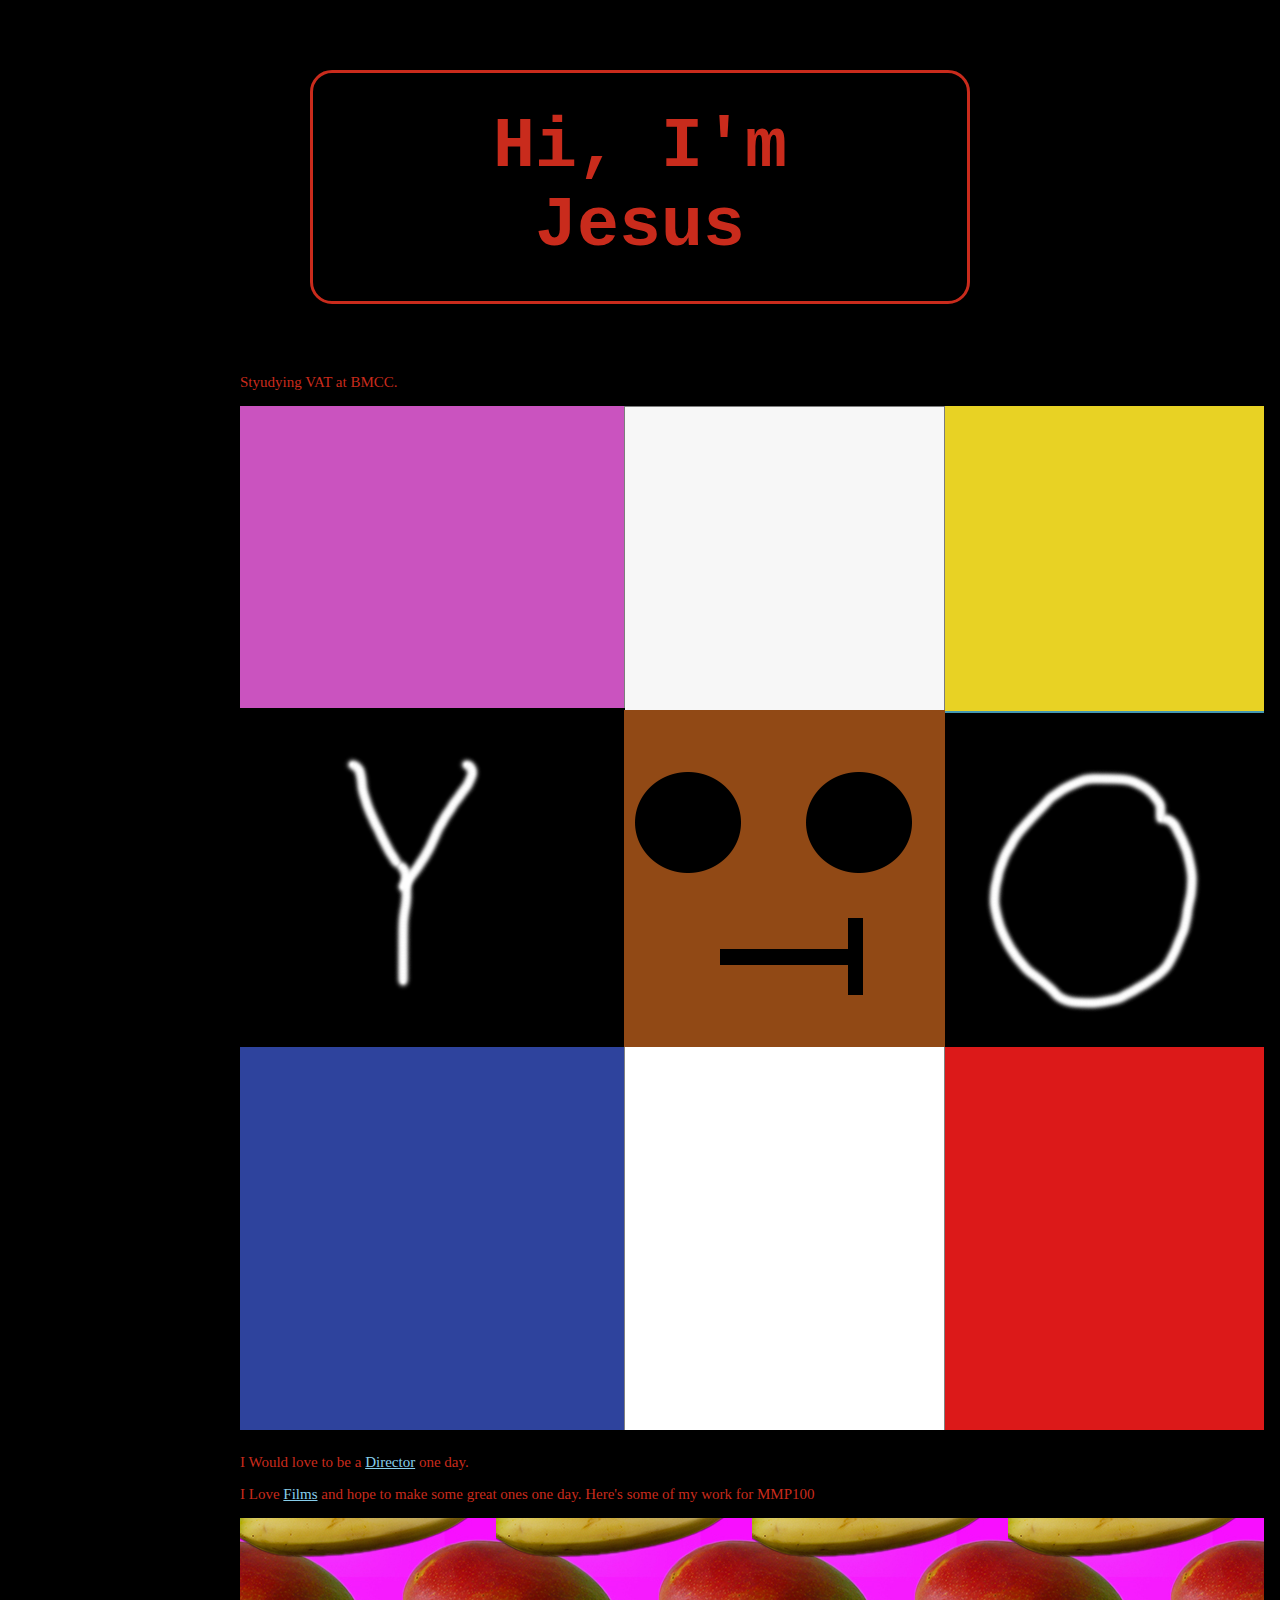
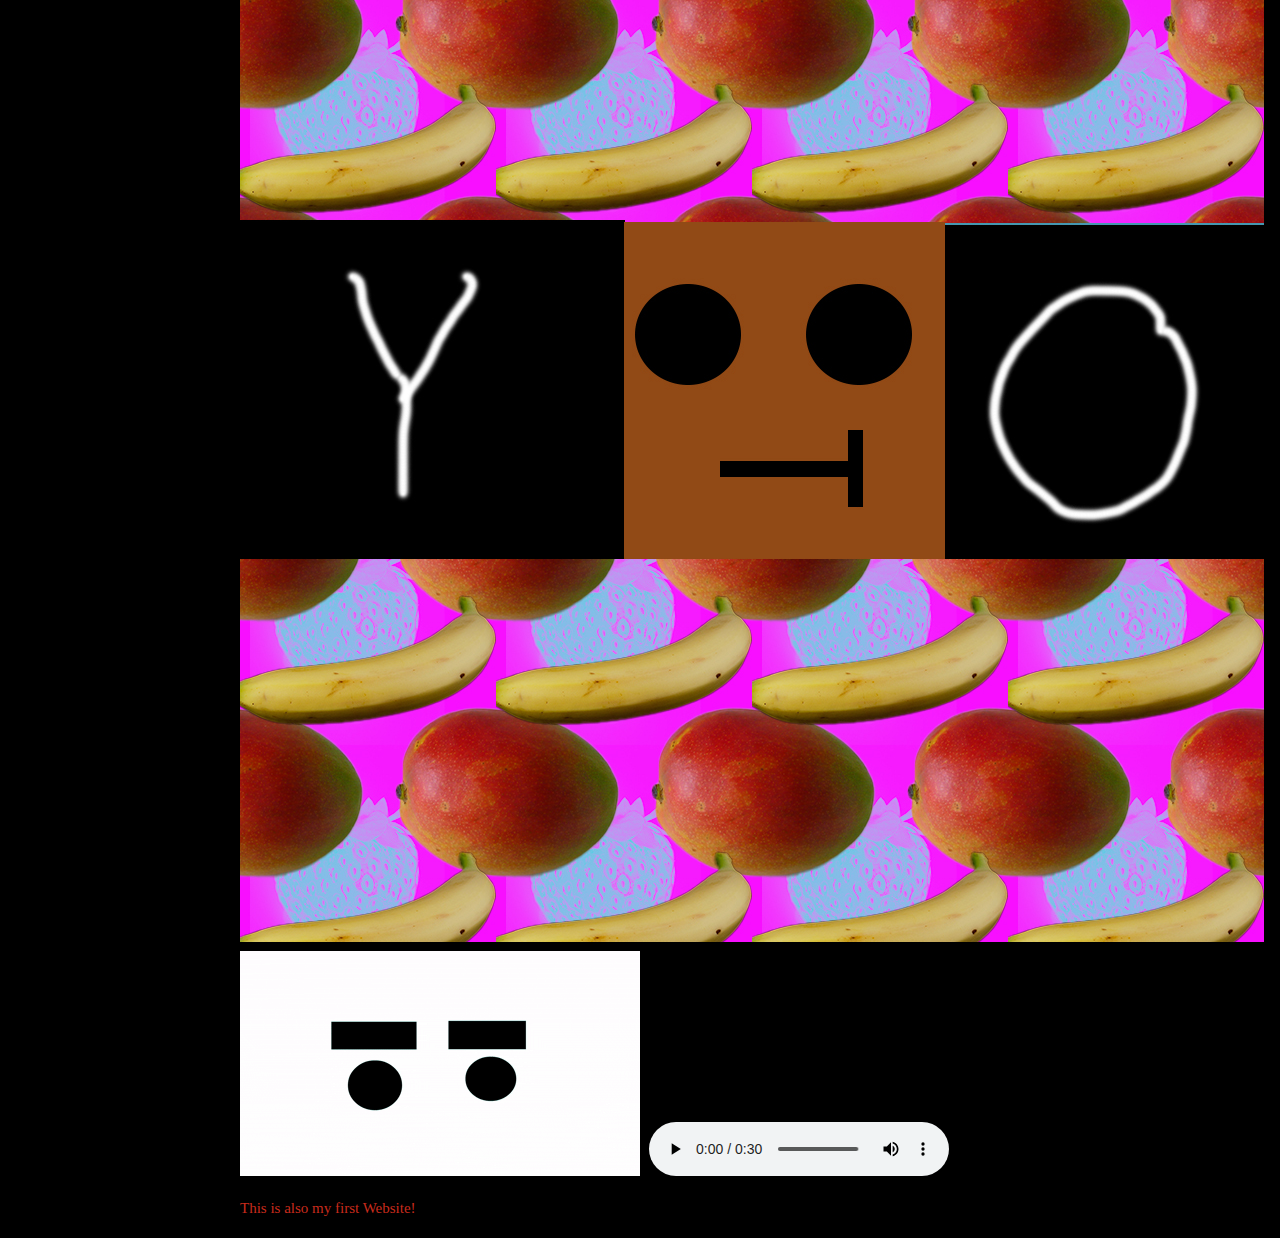
<file: index.html>
<!doctype html>
<html lang="en"> 

<head>
	<title>Choose Your Own Adventure</title>
	<meta charset="utf-8">
    <link href="style.css" rel="stylesheet" type="text/css">
</head>

<body>
    <div id="container">
        <h1>Hi, I'm Jesus</h1>
        <p> Styudying VAT at BMCC.</p>

        <img id="abstract-image"src="media/Abstract.png" alt="an abstract composition">

    
        <p>I Would love to be a <a href="story/director.html">Director</a> one day.</p>
        <p>I Love <a href="story/films.html">Films</a> and hope to make some great ones one day.
        Here's some of my work for MMP100
        </p>


        <img id="media/fruits and me.jpg" src="media/fruits and me.jpg" alt="Fruit and Me">

        <img src="media/final gif.gif" alt="MyGif :)">

        <audio src="media/restaraunt final audio.mp3" alt="Some Fun Audio I Made" controls>
            
        </audio> 


        <p>This is also my first Website!</p>
    </div>
</body>

</html>
</file>
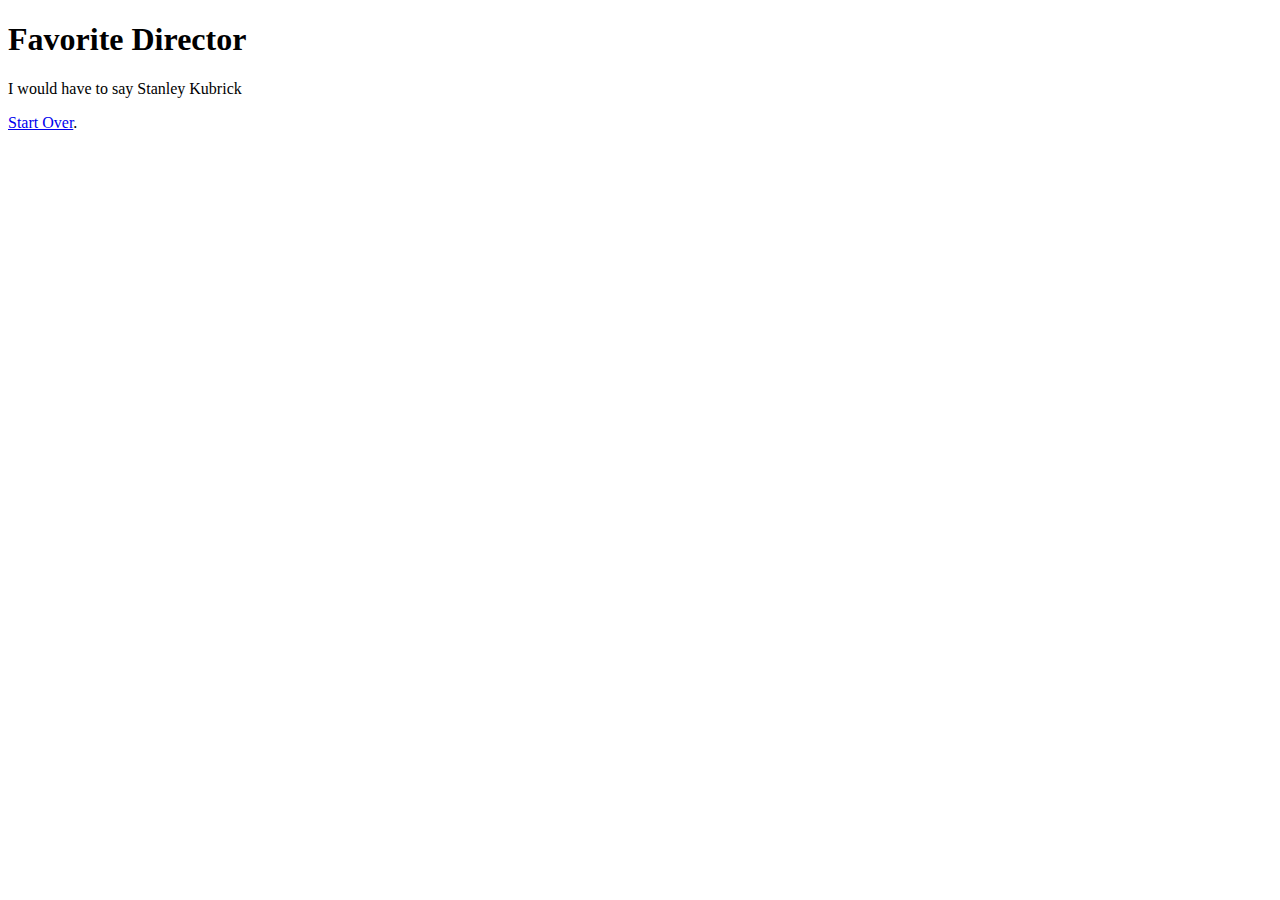
<file: Story/director.html>
<!doctype html>
<html lang="en"> 

<head>
	<title>Choose Your Own Adventure</title>
	<meta charset="utf-8">
</head>

<body> 
   <h1>Favorite Director</h1>
   <p>I would have to say Stanley Kubrick </p>
   <p><a href="../index.html">Start Over</a>.</p>
</body>

</html>
</file>
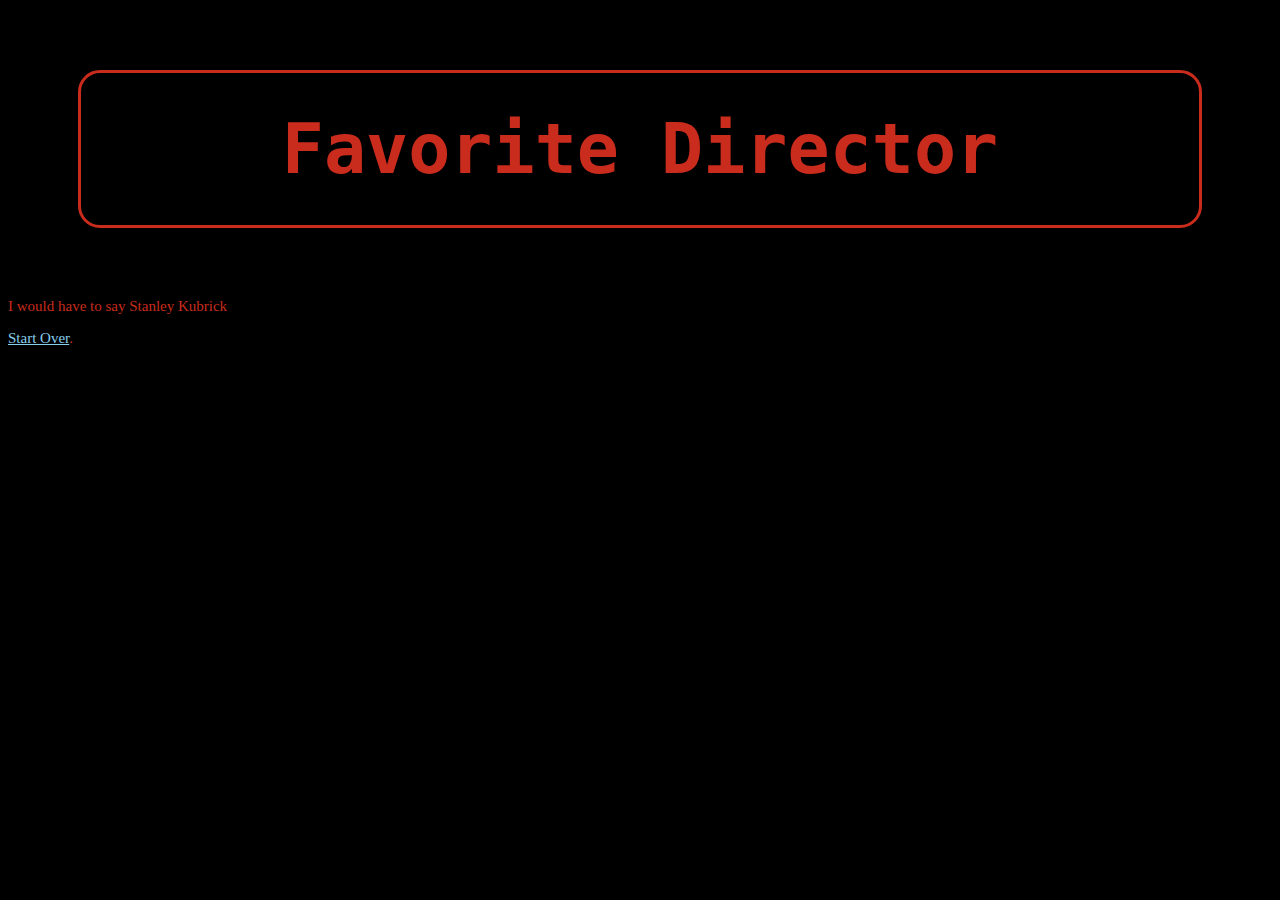
<file: story/director.html>
<!doctype html>
<html lang="en"> 

<head>
	<title>Choose Your Own Adventure</title>
	<meta charset="utf-8">
   <link href="../style.css" rel="stylesheet" type="text/css">
</head>

<body> 
   <h1>Favorite Director</h1>
   <p>I would have to say Stanley Kubrick </p>
   <p><a href="../index.html">Start Over</a>.</p>
</body>

</html>
</file>
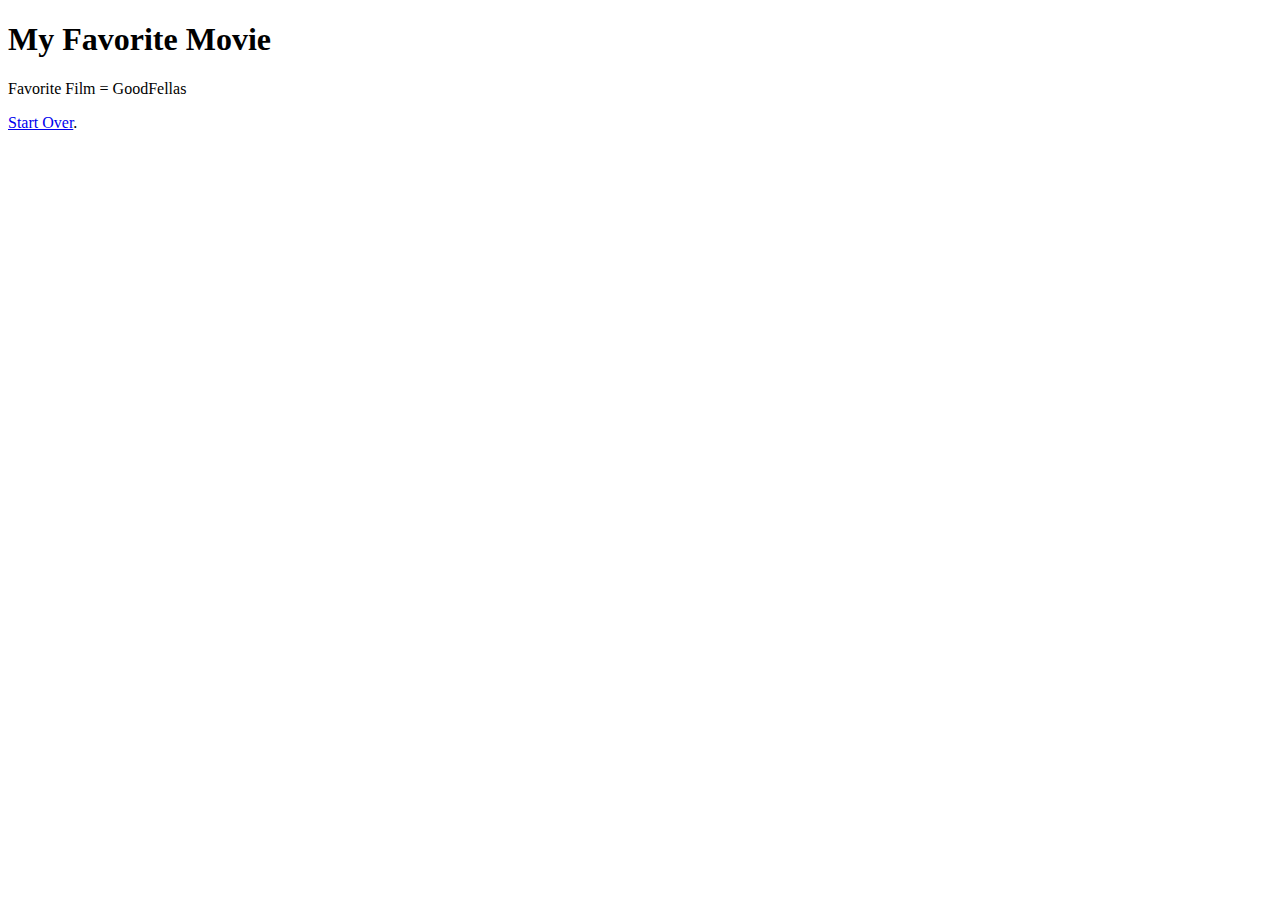
<file: Story/films.html>
<!doctype html>
<html lang="en"> 

<head>
	<title>Choose Your Own Adventure</title>
	<meta charset="utf-8">
</head>

<body> 
   <h1> My Favorite Movie</h1>
   <p>Favorite Film = GoodFellas</p>
   <p><a href="../index.html">Start Over</a>.</p>
</body>

</html>
</file>
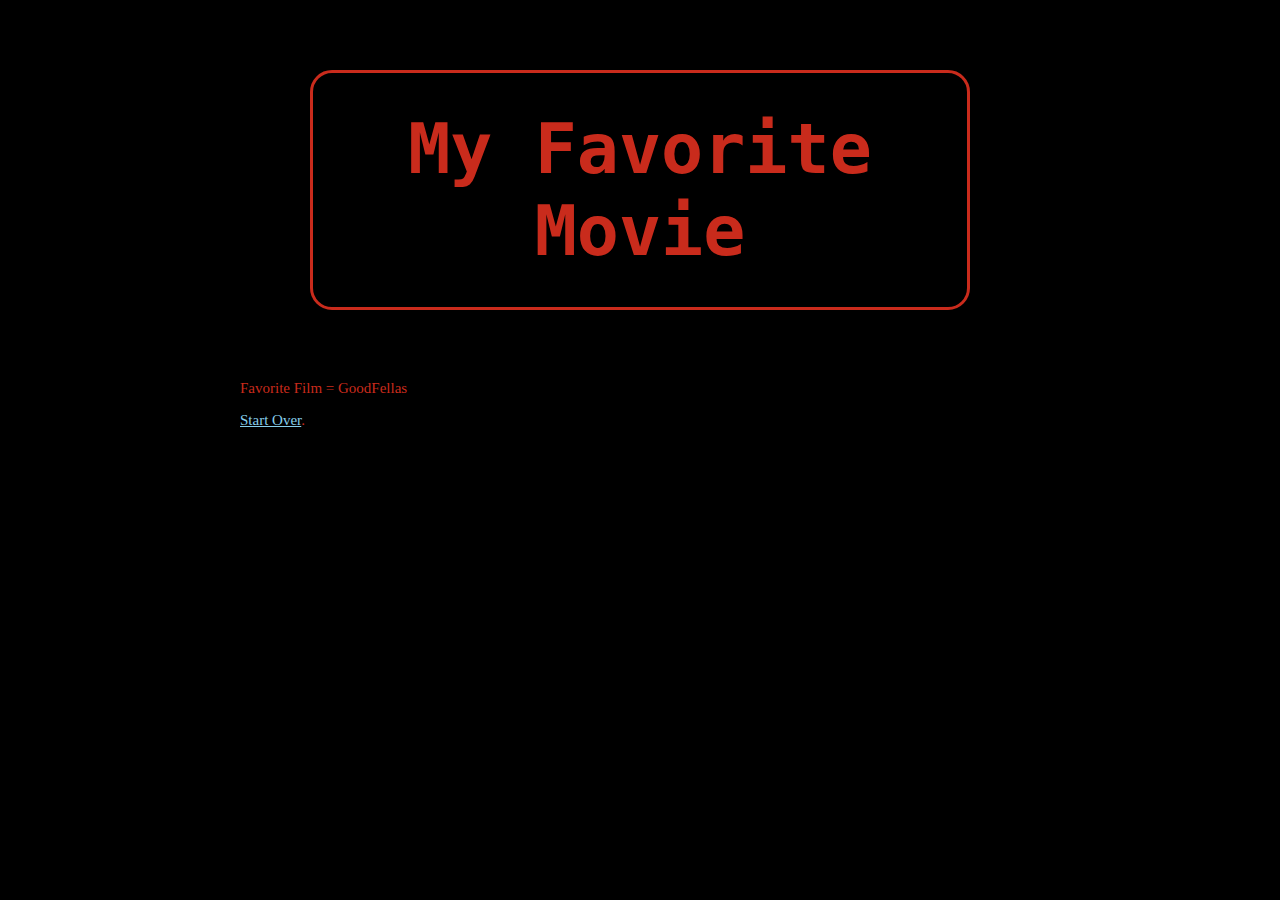
<file: story/films.html>
<!doctype html>
<html lang="en"> 

<head>
	<title>Choose Your Own Adventure</title>
	<meta charset="utf-8">
    <link href="../style.css" rel="stylesheet" type="text/css">
</head>

<body>
   <div id="container"> 
      <h1> My Favorite Movie</h1>
      <p>Favorite Film = GoodFellas</p>
      <p><a href="../index.html">Start Over</a>.</p>
   </div>
</body>

</html>
</file>
<file: style.css>
body {
 	color: red;
 	color: #C92B1C;

 background-color:black ;

	font-size: 35px;
}

a {
	color:skyblue;
}

h1 {
	font-family: Impact, monospace;
	border width: 6px;
	border-style: solid;
	border-radius: 22px;
	padding: .5em 1em;
	text-align: center;
	margin: 1em;
}

p{
	font-family: Papyrus;
	font-size: 1.2em;
	font-size: 15px;
}

div#container {
	margin: 0 auto;
	width: 800px;
}
</file>
